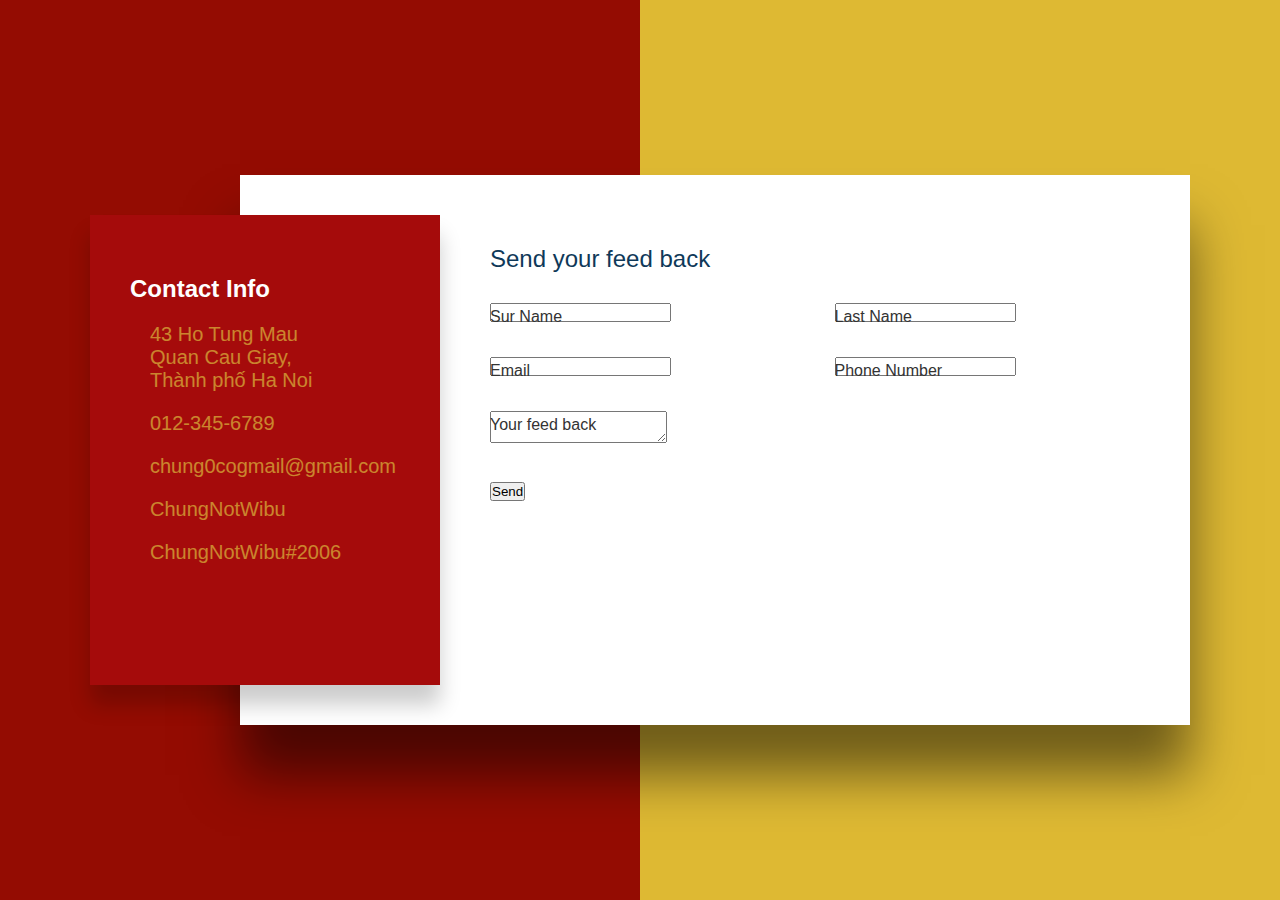
<file: index.html>
<!-- Q & A -->
<!DOCTYPE html>
<html lang="en">
<head>
    <meta charset="UTF-8">
    <meta http-equiv="X-UA-Compatible" content="IE=edge">
    <meta name="viewport" content="width=device-width, initial-scale=1.0">
    <link rel="stylesheet" href="style.css">
    <title>Document</title>
</head>
<body>
    
    <div class="contact" id="Contact">
        <section>
            <div class="container">
                <div class="containerinfo">
                    <div>
                        <h2>Contact Info</h2>
                        <ul class="info">
                            <li>
                                <span><i class="fa fa-map-marker" aria-hidden="true"></i></span>
                                <span>43 Ho Tung Mau<br />
                                    Quan Cau Giay,<br />
                                    Thành phố Ha Noi
                                </span>
                            </li>
                            <li>
                                <span><i class="fa fa-phone-square" aria-hidden="true"></i></span>
                                <span> 012-345-6789</span>
                            </li>
                            <li>
                                <span><i class="fa fa-envelope" aria-hidden="true"></i></span>
                                <span>chung0cogmail@gmail.com</span>
                            </li>
                            <li>
                                <span><i class="fa-brands fa-github" aria-hidden="true"></i></span>
                                <span>ChungNotWibu</span>
                            </li>
                            <li>
                                <span><i class="fa-brands fa-discord" aria-hidden="true"></i></span>
                                <span>ChungNotWibu#2006</span>
                            </li>
                            
                        </ul>
                    </div>




                </div>
                <div class="containerForm">
                    <h2>Send your feed back</h2>
                    <div class="formBox">
                        <div class="inputBox w50">
                            <input type="text" name="" required>
                            <span>Sur Name</span>
                        </div>
                        <div class="inputBox w50">
                            <input type="text" name="" required>
                            <span>Last Name</span>
                        </div>
                        <div class="inputBox w50">
                            <input type="text" name="" required>
                            <span>Email</span>
                        </div>
                        <div class="inputBox w50">
                            <input type="text" name="" required>
                            <span>Phone Number</span>
                        </div>
                        <div class="inputBox w100">
                            <textarea name="" required></textarea>
                            <span>Your feed back</span>
                        </div>
                        <div class="inputBox w100">
                            <input type="submit" value="Send">
                        </div>
                    </div>
                </div>
            </div>
        </section>
    </div>

</body>
</html>
</file>
<file: style.css>
*{
    margin:0;
    padding: 0;
    font-family: 'Roboto', sans-serif;
    box-sizing: border-box;
}
section{
    position: relative;
    display: flex;
    justify-content: center;
    align-items: center;
    min-height: 100vh;
    background: #deb933;
}
section::before{
    content: "";
    position: absolute;
    top: 0;
    left: 0;
    width:50%;
    height: 100%;
    background: #940c02;
}
section .container{
    position: relative;
    min-width: 1100px;
    min-height: 550px;
    display:flex;
    z-index: 100;
}
section .container .containerinfo{
    position: absolute;
    top: 40px;
    width: 350px;
    height: calc(100% - 80px);
    background: #a50b0b;
    z-index: 1;
    padding: 40px;
    display: flex;
    flex-direction: column;
    justify-content: space-between;
    box-shadow: 0 20px 20px rgba(0,0,0,0.2);
}
section .container .containerinfo h2{
    color: #fff;
    font-size: 24px;
    margin: 20px 0;
}
section .container .containerinfo li{
    position: relative;
    list-style: none;
    display: flex;
    margin: 20px 0;
    cursor: pointer;
    align-items: flex-start;
}
section .container .containerinfo li span{
    color: rgb(241, 255, 82);
    margin-left: 10px;
    font-weight: 300;
    opacity: 0.5;
    font-size: 20px;
}

section .container .containerinfo li:hover span{
    opacity: 1;
}

section .container .containerinfo .sci{
    position: relative;
    display:flex;
}
section .container .containerinfo .sci li{
    list-style: none;
    margin-right: 15px;
}
section .container .containerinfo .sci li a{
    text-decoration: none;
    opacity: 0.5;
    color: #fff;
    font-size: 32px;
}

section .container .containerinfo .sci li:hover a{
    opacity: 1;
}

section .container .containerForm{
    position: absolute;
    padding: 70px 50px;
    background: #fff;
    margin-left: 150px;
    padding-left: 250px;
    width: calc(100% - 150px);
    height: 100%;
    box-shadow: 0 50px 50px rgba(0,0,0,0.5);
}
section .container .containerForm h2{
    color: #0f3959;
    font-size: 24px;
    font-weight: 500;
}
section .container .containerForm .formBox{
    position: relative;
    display: flex;
    justify-content: space-between;
    flex-wrap: wrap;
    padding-top: 30px;
}
section .container .containerForm .formBox .inputBox{
    position: relative;
    margin: 0 0 35px 0;
}
section .container .containerForm .formBox .inputBox.w50{
    width: 47%;
}
section .container .containerForm .formBox .inputBox.w100{
    width: 100%;
}

section .container .containerForm .formBox .inputBox span{
    position: absolute;
    left: 0;
    padding: 5px 0;
    font-weight: 400;
    color: #333;
    transition: 0.5s;
    pointer-events: none;
}
section .container .containerForm .formBox .inputBox input:focus ~ span,
section .container .containerForm .formBox .inputBox textarea:focus ~ span,
section .container .containerForm .formBox .inputBox input:valid ~ span,
section .container .containerForm .formBox .inputBox textarea:valid ~ span{
    transform: translateY(-20px);
    font-size: 12px;
    font-weight: 400;
    letter-spacing: 1px;
    color: #d71414
}
</file>
